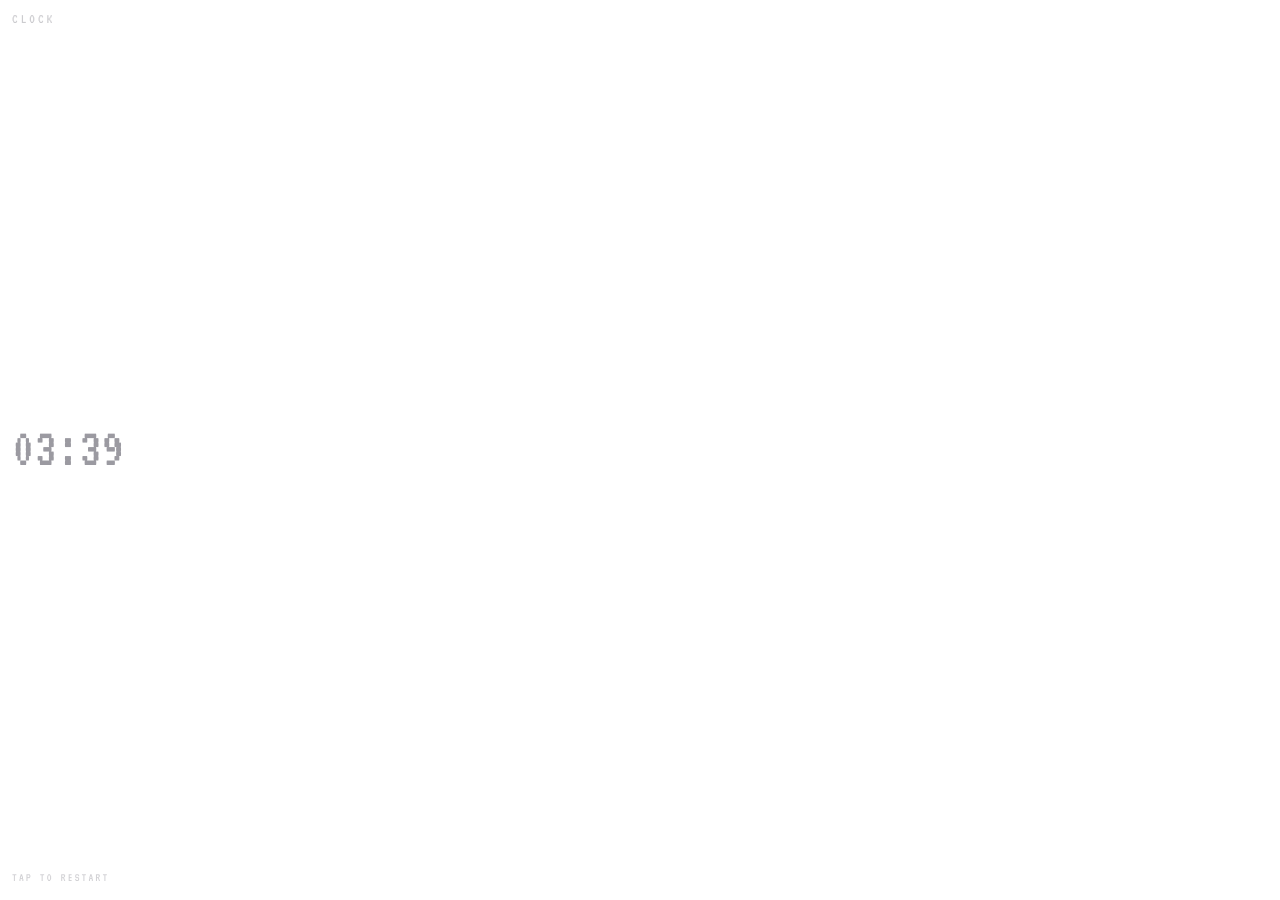
<file: widgets/_template/index.html>
<!DOCTYPE html>
<html>
<head>
  <meta charset="utf-8">
  <meta name="viewport" content="width=device-width, initial-scale=1, viewport-fit=cover, user-scalable=no">
  <title>Motem Widget</title>
  <link rel="stylesheet" href="./assets/base.css">
</head>
<body>
  <div class="widget-root" id="root">
    <div class="widget-title" id="title">WIDGET</div>
    <div class="widget-spacer"></div>
    <div class="widget-value" id="value">--</div>
    <div class="widget-spacer"></div>
    <div class="widget-caption" id="caption">TAP TO RESTART</div>
  </div>

  <script src="./app.js"></script>
</body>
</html>
</file>
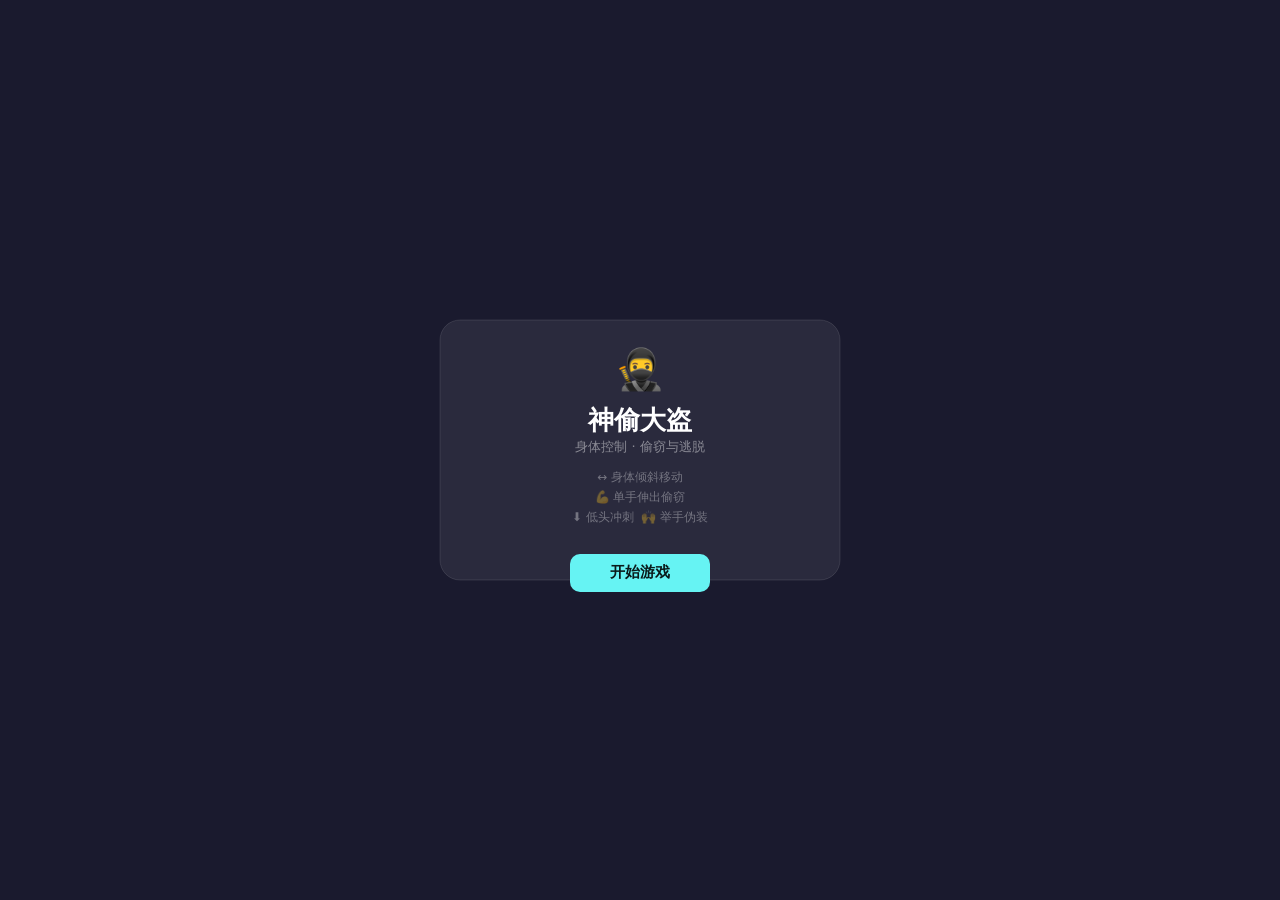
<file: static/games/pickpocket/index.html>
<!DOCTYPE html>
<html lang="zh-CN">
<head>
    <meta charset="UTF-8">
    <meta name="viewport" content="width=device-width, initial-scale=1.0, maximum-scale=1.0, user-scalable=no, viewport-fit=cover">
    <title>神偷大盗 - Pick Pocket</title>
    <link rel="stylesheet" href="style.css">
</head>
<body>
    <canvas id="game"></canvas>
    <script src="input.js"></script>
    <script src="sprites.js"></script>
    <script src="game.js"></script>
</body>
</html>
</file>
<file: widgets/_template/assets/base.css>
/* DeskRobot widget base style — DO NOT REMOVE the :root variables.
   AI-generated widgets MUST use these custom properties for color/font. */

@font-face {
  font-family: 'VT323';
  src: url('./fonts/VT323-Regular.ttf') format('truetype');
  font-display: block;
}

:root {
  --ds-fg: #9B9AA1;
  --ds-bg: #16151B;
  --ds-pixel-font: 'VT323', 'Courier New', monospace;
  --ds-radius: 16px;
}

* { box-sizing: border-box; margin: 0; padding: 0; }

html, body {
  width: 100%;
  height: 100%;
  background: transparent;            /* host SwiftUI provides bg */
  color: var(--ds-fg);
  font-family: var(--ds-pixel-font);
  -webkit-font-smoothing: none;
  text-rendering: geometricPrecision;
  user-select: none;
  -webkit-user-select: none;
  -webkit-touch-callout: none;
  overflow: hidden;
}

body {
  display: flex;
  align-items: center;
  justify-content: center;
  /* Safe-area aware padding —— host (iOS) atDocumentStart 注入
     `:root { --ds-safe-* }` 真实屏幕安全区像素值（landscape iPhone Pro
     约 left/right=62, bottom=20）。S/M/L 在 dashboard 安全区内，host 给
     的值约等于 12，无视觉变化；XL full-bleed 时自动避开 Dynamic Island
     / Home indicator。fallback 12/16 让没注入也有兜底边距。 */
  padding: var(--ds-safe-top, 12px)
           var(--ds-safe-right, 12px)
           var(--ds-safe-bottom, 16px)
           var(--ds-safe-left, 12px);
}

/* Common helper classes — AI may use or override. */
.widget-root        { width: 100%; height: 100%; display: flex; flex-direction: column; }
.widget-title       { font-size: 14px; letter-spacing: 0.22em; opacity: 0.5; text-transform: uppercase; }
.widget-value       { font-size: 56px; line-height: 1; }
.widget-caption     { font-size: 12px; letter-spacing: 0.18em; opacity: 0.45; text-transform: uppercase; }
.widget-row         { display: flex; align-items: center; gap: 8px; }
.widget-spacer      { flex: 1; }

.widget-error {
  font-size: 14px;
  opacity: 0.45;
  text-align: center;
}
</file>
<file: static/games/pickpocket/style.css>
/* style.css — Fullscreen canvas, no scroll, safe area aware */
* { margin: 0; padding: 0; box-sizing: border-box; }
html, body {
    width: 100%;
    height: 100%;
    overflow: hidden;
    background: #1a1a1a;
    /* iOS safe area */
    padding: env(safe-area-inset-top) env(safe-area-inset-right) env(safe-area-inset-bottom) env(safe-area-inset-left);
}
canvas {
    display: block;
    width: 100%;
    height: 100%;
    position: fixed;
    top: 0;
    left: 0;
    right: 0;
    bottom: 0;
}
</file>
